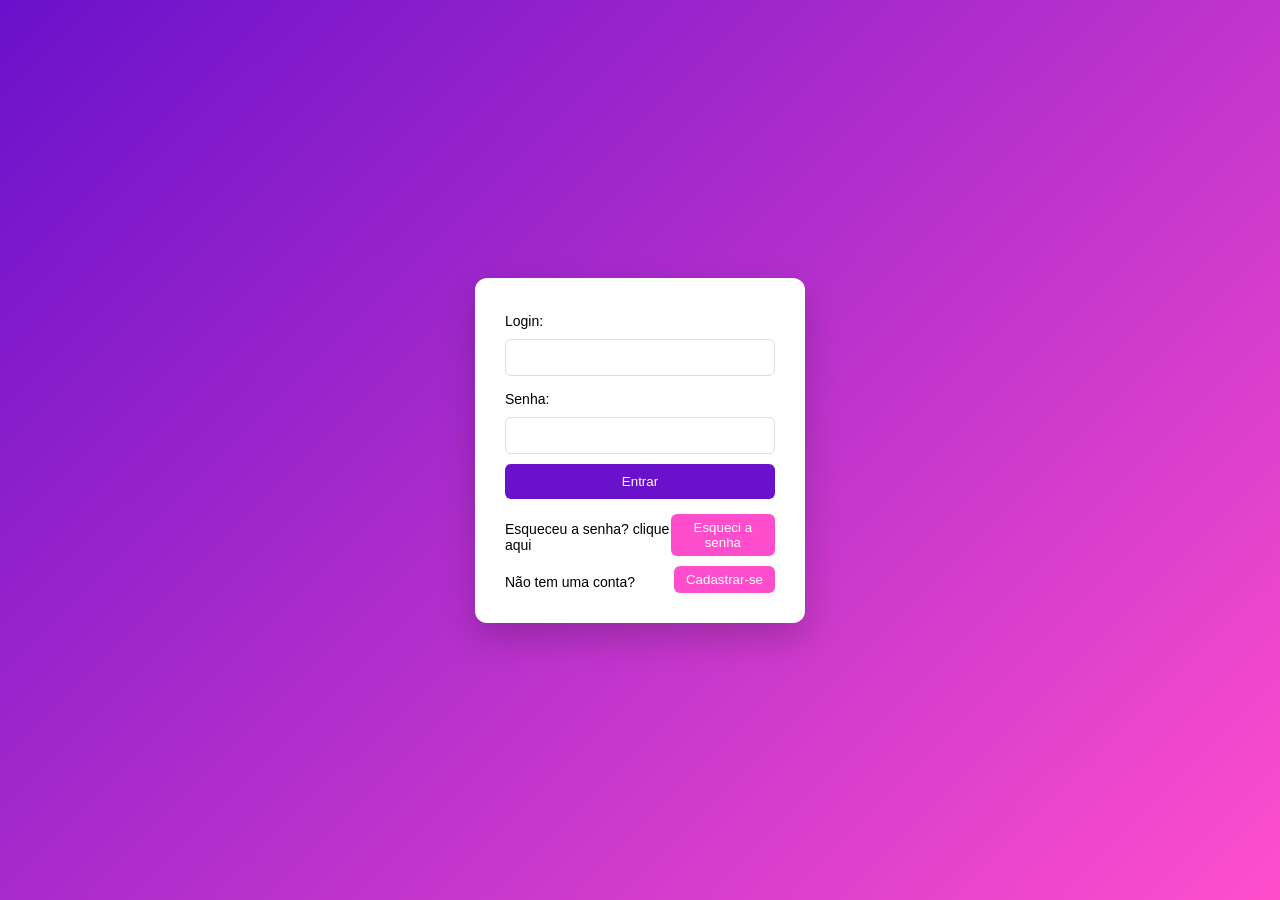
<file: index.html>
<!DOCTYPE html>
<html lang="en">
<head>
    <meta charset="UTF-8">
    <meta name="viewport" content="width=device-width, initial-scale=1.0">
    <title>Document</title>
    <link rel="stylesheet" href="style.css">
</head>
<body>
    <div>
        <form action="" id="Login">
        <label for="">Login: </label>
        <input type="text" name="Login" id="">
        <label for="">Senha: </label>
        <input type="password" name="Senha" id="">
        <input type="submit" value="Entrar">
    </form>

    <div id="esqueci_senha">
        <label for="">Esqueceu a senha? clique aqui</label>
        <a href="esqueci_senha.html">
            <button >Esqueci a senha</button>
  
        </a>
    </div>

    <div id="Criar_conta">
        <label for="">Não tem uma conta?</label>
        <a href="cadastrar.html">
            <button >Cadastrar-se</button>
  
        </a>
       
    </div>

    </div>
    


</body>
</html>
</file>
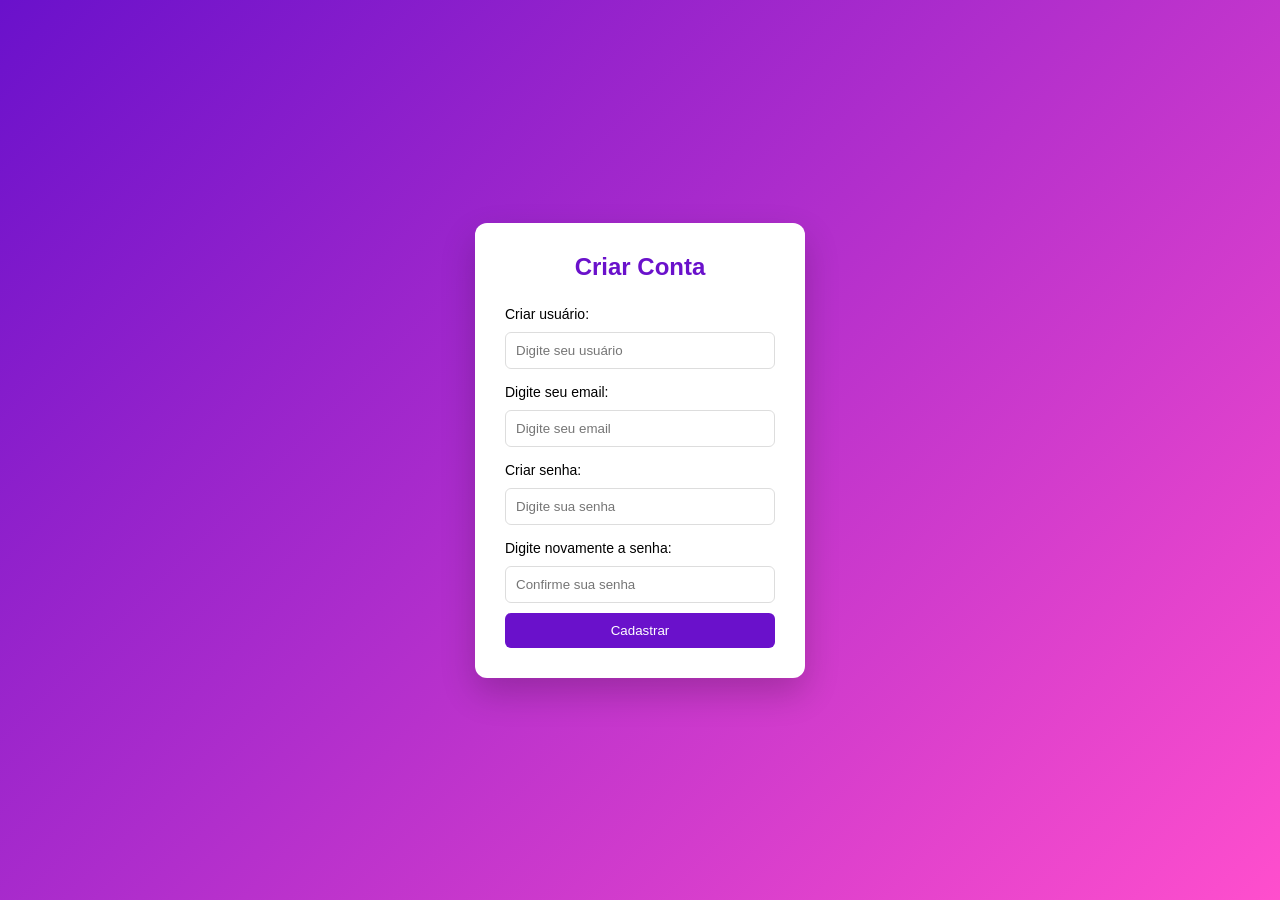
<file: cadastrar.html>
<!DOCTYPE html>
<html lang="pt-br">
<head>
<meta charset="UTF-8">
<meta name="viewport" content="width=device-width, initial-scale=1.0">
<title>Cadastrar</title>
<link rel="stylesheet" href="style.css">
</head>

<body>

<div>
    <form id="cadastro">
        <h2>Criar Conta</h2>

        <label>Criar usuário:</label>
        <input type="text" placeholder="Digite seu usuário">

        <label for="">Digite seu email:</label>
        <input type="text" placeholder="Digite seu email">

        <label>Criar senha:</label>
        <input type="password" placeholder="Digite sua senha">

        <label>Digite novamente a senha:</label>
        <input type="password" placeholder="Confirme sua senha">

        <input type="submit" value="Cadastrar">
    </form>
</div>

</body>
</html>
</file>
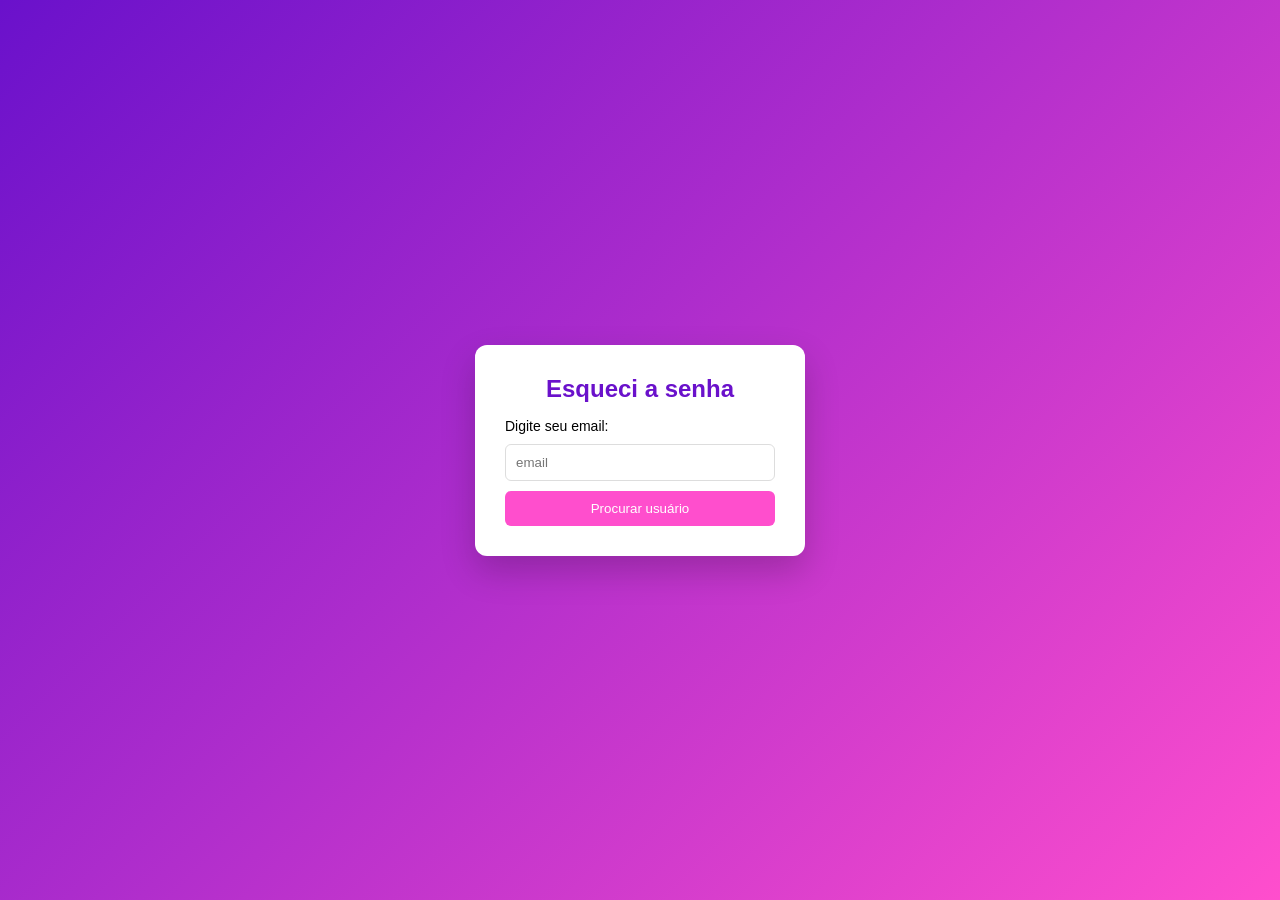
<file: esqueci_senha.html>
<!DOCTYPE html>
<html lang="pt-br">
<head>
<meta charset="UTF-8">
<meta name="viewport" content="width=device-width, initial-scale=1.0">
<title>Esqueci a senha</title>
<link rel="stylesheet" href="style.css">
</head>

<body>

<div>
    <h2>Esqueci a senha</h2>
    <form>
        <label>Digite seu email:</label>
        <input type="text" placeholder="email">

        <input type="button" value="Procurar usuário">
    </form>
</div>

</body>
</html>
</file>
<file: style.css>
*{
    margin: 0;
    padding: 0;
    box-sizing: border-box;
    font-family: Arial, Helvetica, sans-serif;
}

body{
    height: 100vh;
    display: flex;
    justify-content: center;
    align-items: center;
    background: linear-gradient(135deg, #6a11cb, #ff4ecd);
}

body > div{
    background: white;
    padding: 30px;
    border-radius: 12px;
    width: 330px;
    box-shadow: 0 15px 35px rgba(0,0,0,0.2);
}

#Login{
    display: flex;
    flex-direction: column;
    gap: 10px;
    margin-bottom: 15px;
}

input[type="text"],
input[type="password"]{
    padding: 10px;
    border: 1px solid #ddd;
    border-radius: 6px;
    outline: none;
}

input[type="text"]:focus,
input[type="password"]:focus{
    border-color: #6a11cb;
}

input[type="submit"]{
    padding: 10px;
    border: none;
    background: #6a11cb;
    color: white;
    border-radius: 6px;
    cursor: pointer;
    transition: 0.3s;
}

input[type="submit"]:hover{
    background: #5210a3;
}

#esqueci_senha,
#Criar_conta{
    margin-top: 10px;
    display: flex;
    justify-content: space-between;
    align-items: center;
}

button{
    padding: 6px 12px;
    border: none;
    background: #ff4ecd;
    color: white;
    border-radius: 6px;
    cursor: pointer;
    transition: 0.3s;
}

button:hover{
    background: #e63cb7;
}

label{
    font-size: 14px;
    margin-top: 5px;
}

input[type="button"]{
    padding: 10px;
    border: none;
    background: #ff4ecd;
    color: white;
    border-radius: 6px;
    cursor: pointer;
    transition: 0.3s;
}

input[type="button"]:hover{
    background: #e63cb7;
}

form{
    display: flex;
    flex-direction: column;
    gap: 10px;
}

form{
    display: flex;
    flex-direction: column;
    gap: 10px;
}

label{
    font-size: 14px;
}

h2{
    text-align: center;
    margin-bottom: 10px;
    color: #6a11cb;
}
</file>
